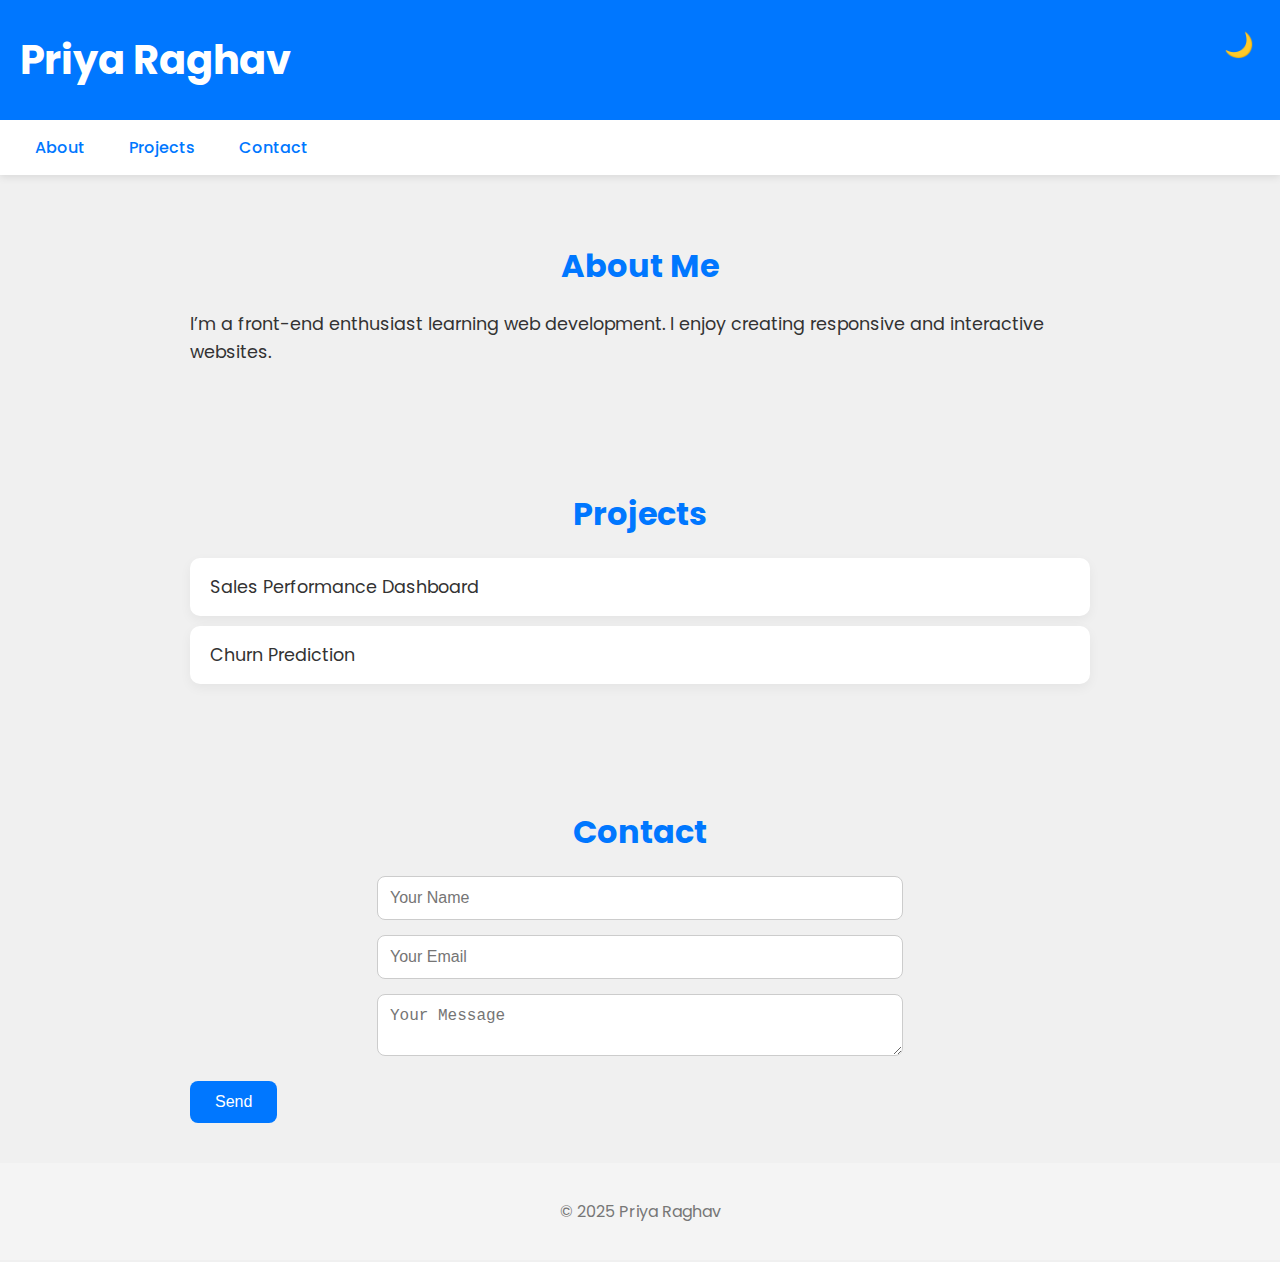
<file: index.html>
<!DOCTYPE html>
<html lang="en">
<head>
  <meta charset="UTF-8">
  <meta name="viewport" content="width=device-width, initial-scale=1">
  <title>Priya Raghav | Portfolio</title>
  <link rel="stylesheet" href="style.css">
</head>
<body>
  <header>
    <h1>Priya Raghav</h1>
    <button id="darkModeToggle">🌙</button>
  </header>

  <nav>
    <a href="#about">About</a>
    <a href="#projects">Projects</a>
    <a href="#contact">Contact</a>
  </nav>

  <section id="about">
    <h2>About Me</h2>
    <p>I’m a front-end enthusiast learning web development. I enjoy creating responsive and interactive websites.</p>
  </section>

  <section id="projects">
    <h2>Projects</h2>
    <ul>
      <li>Sales Performance Dashboard</li>
      <li>Churn Prediction</li>
    </ul>
  </section>

  <section id="contact">
    <h2>Contact</h2>
    <form id="contactForm">
      <input type="text" placeholder="Your Name" required>
      <input type="email" placeholder="Your Email" required>
      <textarea placeholder="Your Message" required></textarea>
      <button type="submit">Send</button>
    </form>
  </section>

  <footer>
    <p>&copy; 2025 Priya Raghav</p>
  </footer>

  <script src="script.js"></script>
</body>
</html>
</file>
<file: style.css>
@import url('https://fonts.googleapis.com/css2?family=Poppins:wght@300;500;700&display=swap');

:root {
  --bg-color: #f0f0f0;
  --text-color: #333;
  --accent-color: #0077ff;
  --card-bg: #ffffff;
  --button-bg: #0077ff;
  --button-text: #ffffff;
}

body {
  margin: 0;
  font-family: 'Poppins', sans-serif;
  background-color: var(--bg-color);
  color: var(--text-color);
  transition: background-color 0.4s, color 0.4s;
}

header {
  background: var(--accent-color);
  color: white;
  padding: 30px 20px;
  position: relative;
}

header h1 {
  margin: 0;
  font-size: 2.5rem;
}

#darkModeToggle {
  position: absolute;
  right: 20px;
  top: 30px;
  background: none;
  border: none;
  font-size: 1.5rem;
  cursor: pointer;
  color: white;
}

nav {
  background: #fff;
  padding: 15px;
  box-shadow: 0 2px 8px rgba(0, 0, 0, 0.1);
}

nav a {
  margin: 0 20px;
  text-decoration: none;
  color: var(--accent-color);
  font-weight: 500;
  transition: color 0.3s;
}

nav a:hover {
  color: #0055cc;
}

section {
  padding: 40px 20px;
  max-width: 900px;
  margin: auto;
}

section h2 {
  font-size: 2rem;
  margin-bottom: 20px;
  color: var(--accent-color);
  text-align: center;
}

section p, section ul {
  font-size: 1.1rem;
  line-height: 1.6;
  color: var(--text-color);
}

ul {
  list-style: none;
  padding: 0;
}

ul li {
  background: var(--card-bg);
  margin: 10px 0;
  padding: 15px 20px;
  border-radius: 10px;
  box-shadow: 0 4px 12px rgba(0, 0, 0, 0.05);
}

form input, form textarea {
  display: block;
  margin: 15px auto;
  width: 90%;
  max-width: 500px;
  padding: 12px;
  border-radius: 8px;
  border: 1px solid #ccc;
  font-size: 1rem;
}

form button {
  background-color: var(--button-bg);
  color: var(--button-text);
  padding: 12px 25px;
  border: none;
  border-radius: 8px;
  font-size: 1rem;
  cursor: pointer;
  margin-top: 10px;
  transition: background-color 0.3s;
}

form button:hover {
  background-color: #005ecb;
}

footer {
  text-align: center;
  padding: 20px;
  background: #f4f4f4;
  color: #777;
}

/* Dark Mode */
.dark-mode {
  --bg-color: #121212;
  --text-color: #f0f0f0;
  --card-bg: #1e1e1e;
  --button-bg: #2196f3;
  --button-text: #ffffff;
}
</file>
